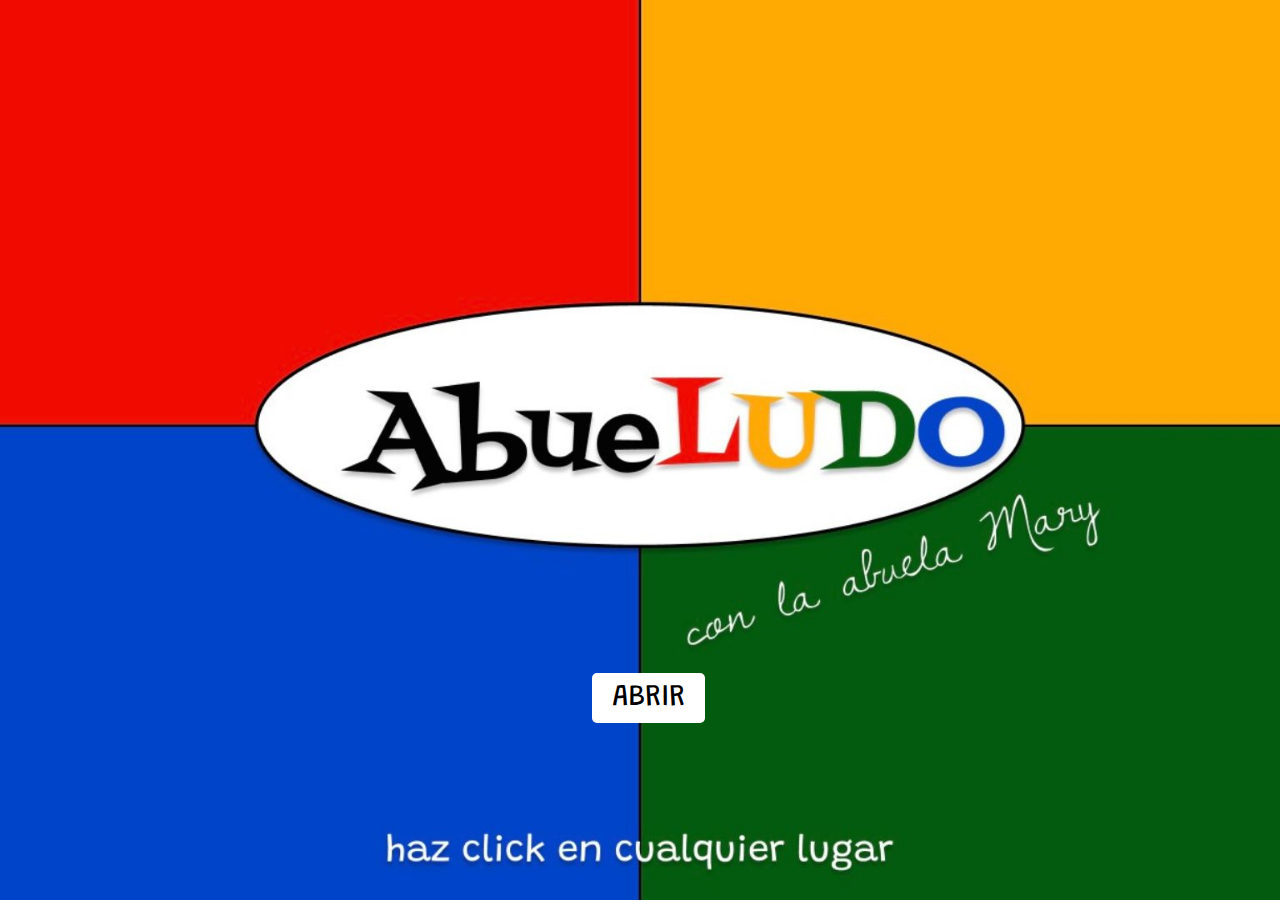
<file: index.html>
<!DOCTYPE html>
<html lang="en">
<head>
    <meta charset="UTF-8">
    <meta name="viewport" content="width=device-width, initial-scale=1.0">
    <title>Ludo</title>
    <link rel="stylesheet" href="CSS/style.css">

</head>
<body>

    <div class="containerinicio">
        <a class="abrir" href="colores.html">ABRIR</a>
    </div>


</body>
</html>
</file>
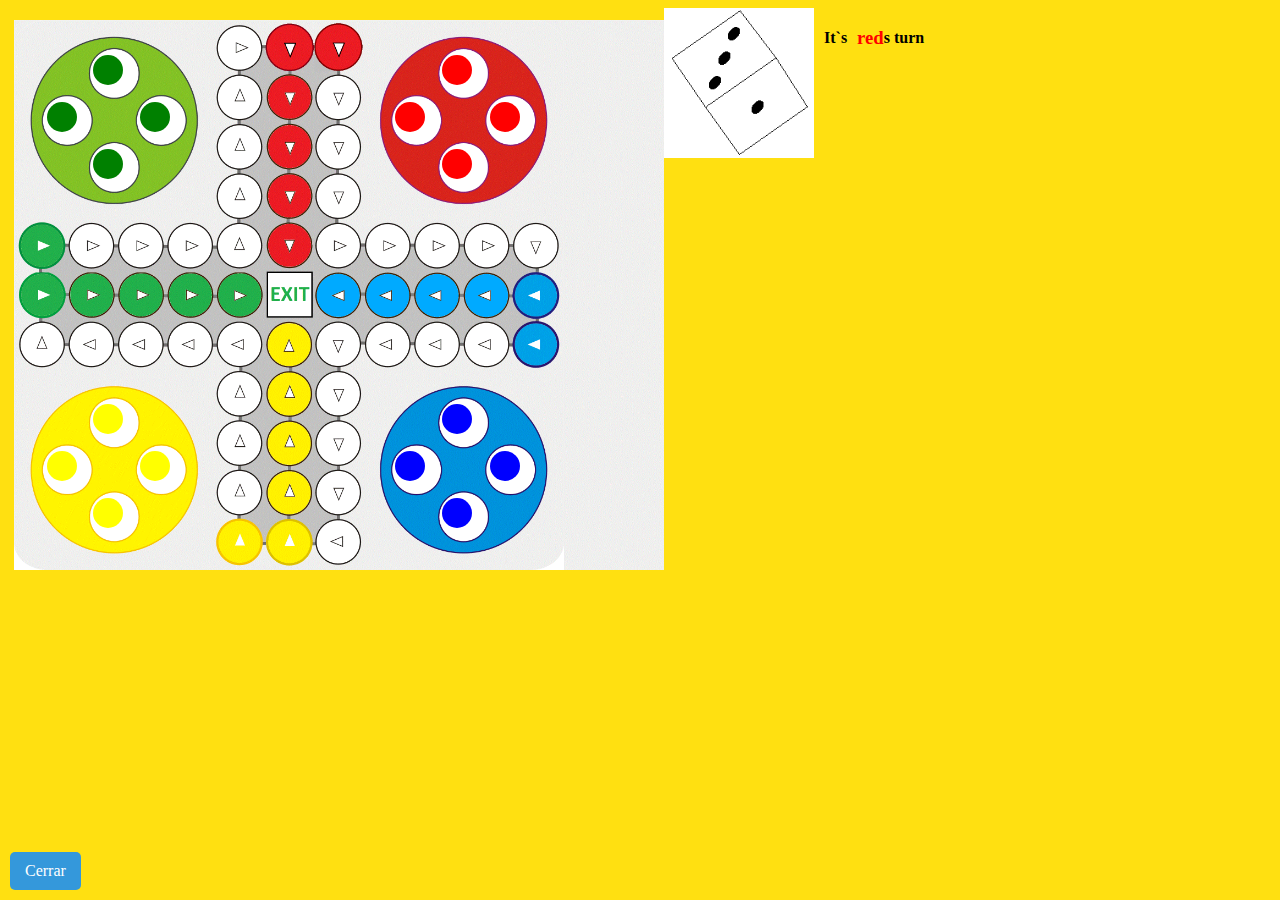
<file: amarillo.html>
<!DOCTYPE html>
<html>
<head>



    <title>Ludo</title>
    <link rel="stylesheet" href="CSS/amarillo.css">
    <style>
        #main{
            width:1000px;
            float:left;
        }
        .pawns{
            width:30px;
            height:30px;
            border-radius:20px;
            position:absolute;
        }
        #board{
            background:url(img/board.gif) no-repeat;
            background-size:cover;
            width:650px;
            height:550px;
            float:left;
            margin-top:12px;
            margin-left: 6px;
        }
        #uselesstext1{
            float:left;
            padding-left:10px;
            padding-right:10px;
        }
        footer{
            font-size:larger;
            color:darkred;
         }
        .back-button {
            position: absolute;
            bottom: 10px;
            left: 10px;
            padding: 10px 15px;
            background-color: #3498db;
            color: white;
            text-decoration: none;
            border-radius: 5px;
            font-size: 16px;
            font-family: Roboto;
        }


        .back-button:hover {
            background-color: #2980b9;
        }

    </style>
    <script src="JS/amarillo.js"></script>
</head>
<body>
    <a href="caja.html" class="back-button">Cerrar</a>
<div class="conteinre">

    <div></div>
    <div id="main">
    <div id="board"></div>
<!--<button type="button" onclick="stepLeft()">Left</button>
    <button type="button" onclick="stepRight()">Right</button>
    <button type="button" onclick="stepUp()">Top</button>
    <button type="button" onclick="stepDown()">Bottom</button>-->
<!--    <button type="button"  id="red">Red</button>
    <button type="button" id="green">Green</button>
    <button type="button" id="blue">Blue</button>
    <button type="button"  id="yellow">Yellow</button>-->

    <div id="dice" onclick="randomNum()" style="background-image:url(img/dice.gif);background-size:contain; width:150px;height:150px; float:left;"></div>
    <!-- red pawns  start top 28 left 318-->
    <div class="pawns" id="redpawn1"    onclick="randomMove('red',1)"       style="background-color:red;top:149px;left:442px;"></div>
    <div class="pawns" id="redpawn2"    onclick="randomMove('red',2)"       style="background-color:red;top:102px;left:395px;"></div>
    <div class="pawns" id="redpawn3"    onclick="randomMove('red',3)"       style="background-color:red;top:55px;left:442px;"></div>
    <div class="pawns" id="redpawn4"    onclick="randomMove('red',4)"       style="background-color:red;top:102px;left:490px;"></div>

    <!-- yellow pawns  start top 523 left 218-->
    <div class="pawns" id="yellowpawn1" onclick="randomMove('yellow',1)"    style="background-color:yellow;top:451px;left:47px;"></div>
    <div class="pawns" id="yellowpawn2" onclick="randomMove('yellow',2)"    style="background-color:yellow;top:451px;left:140px;"></div>
    <div class="pawns" id="yellowpawn3" onclick="randomMove('yellow',3)"    style="background-color:yellow;top:404px;left:93px;"></div>
    <div class="pawns" id="yellowpawn4" onclick="randomMove('yellow',4)"    style="background-color:yellow;top:498px;left:93px;"></div>

    <!-- green pawns  start top 227 left 22-->
    <div class="pawns" id="greenpawn1"  onclick="randomMove('green',1)"     style="background-color:green;top:149px;left:93px;"></div>
    <div class="pawns" id="greenpawn2"  onclick="randomMove('green',2)"     style="background-color:green;top:102px;left:140px;"></div>
    <div class="pawns" id="greenpawn3"  onclick="randomMove('green',3)"     style="background-color:green;top:55px;left:93px;"></div>
    <div class="pawns" id="greenpawn4"  onclick="randomMove('green',4)"     style="background-color:green;top:102px;left:47px;"></div>

    <!-- blue pawns  start top 326 left 515-->
    <div class="pawns" id="bluepawn1"   onclick="randomMove('blue',1)"      style="background-color:blue;top:451px;left:490px;"></div>
    <div class="pawns" id="bluepawn2"   onclick="randomMove('blue',2)"      style="background-color:blue;top:451px;left:395px;"></div>
    <div class="pawns" id="bluepawn3"   onclick="randomMove('blue',3)"      style="background-color:blue;top:404px;left:442px;"></div>
    <div class="pawns" id="bluepawn4"   onclick="randomMove('blue',4)"      style="background-color:blue;top:498px;left:442px;"></div>


    <h4 id="uselesstext1">It`s </h4><h3 id="player" style="float:left; color:red">red</h3><h4 id="uselesstext2">s turn</h4>
    <p id="badtext" style="float:left;"></p>
    </div>

    </div>
</body>
</html>
</file>
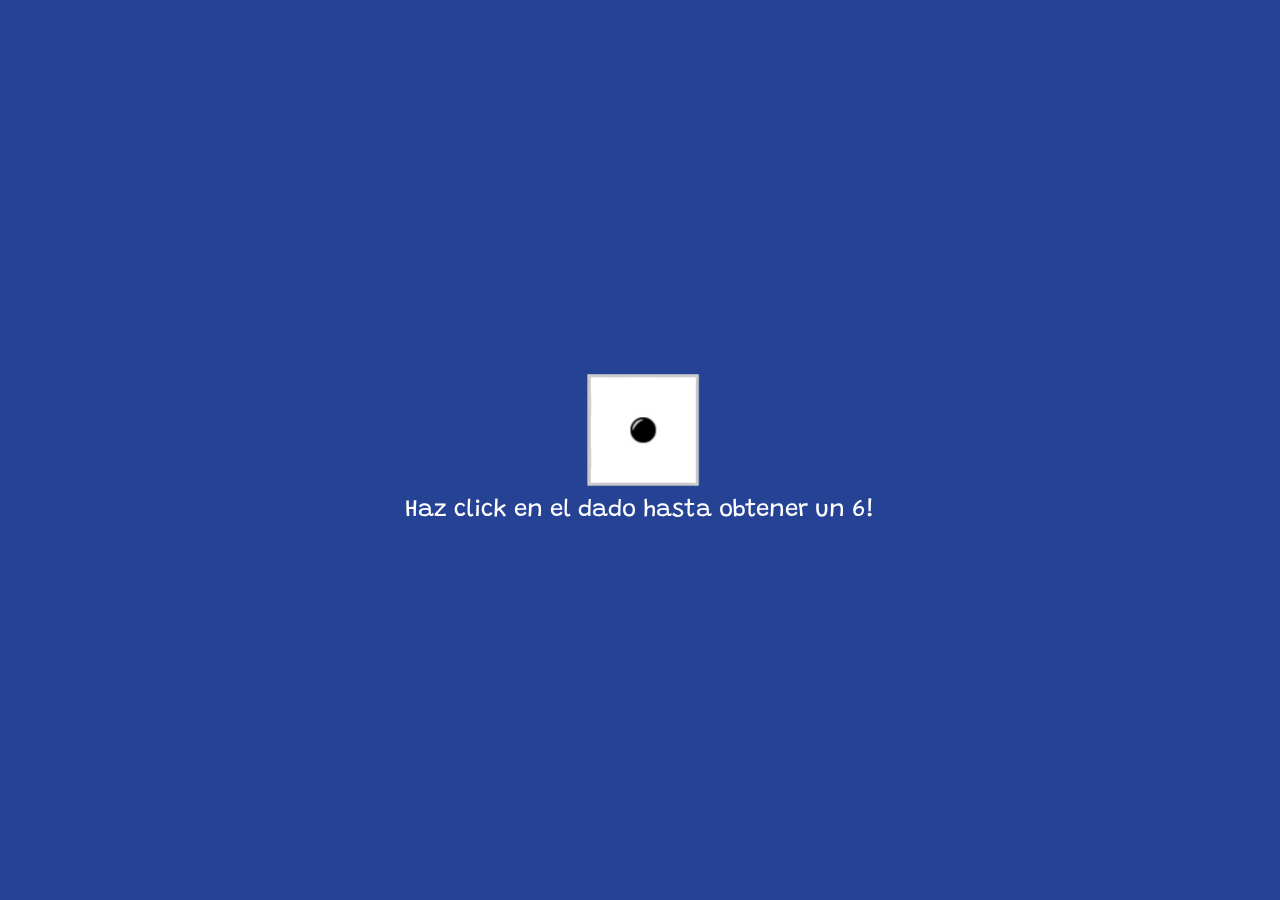
<file: azul.html>
<!DOCTYPE html>
<html lang="en">
<head>
    <meta charset="UTF-8">
    <meta name="viewport" content="width=device-width, initial-scale=1.0">
    <title>Dado</title>
    <link rel="stylesheet" href="CSS/rojo.css">
</head>
<body>
    <div class="dice-container">
        <div class="dice" id="dice">
            <div class="face front"><img src="img/CARA1-100.jpg"></div>
            <div class="face back"><img src="img/CARA2-100.jpg"></div>
            <div class="face right"><img src="img/CARA3-100.jpg"></div>
            <div class="face left"><img src="img/CARA4-100.jpg"></div>
            <div class="face top"><img src="img/CARA5-100.jpg"></div>
            <div class="face bottom"><img src="img/CARA6-100.jpg"></div>
        </div>
        <div class="mensaje" id="mensaje">Haz click en el dado hasta obtener un 6!</div>
        <a href="colores.html" class="next-button" id="nextButton" style="display: none;">Avanzar</a>
    </div>

    <script>
        function rollDice() {
            const dice = document.getElementById('dice');
            const sides = ['front', 'back', 'right', 'left', 'top', 'bottom'];
            const randomSide = sides[Math.floor(Math.random() * sides.length)];
            const mensaje = document.getElementById('mensaje');
            const nextButton = document.getElementById('nextButton');

            dice.className = 'dice'; // Reset class
            dice.classList.add(randomSide);

            dice.style.animation = 'spin 0.5s ease';

            if (randomSide === 'top') { // Si la cara que salió es "bottom", que corresponde a 6
                nextButton.style.display = 'block'; // Mostrar el botón "Avanzar"
            } else {
                nextButton.style.display = 'none'; // Ocultar el botón "Avanzar" si no es 6
            }

            // Ocultar el mensaje al dar el primer clic
            mensaje.style.display = 'none';
        }

        document.getElementById('dice').addEventListener('click', rollDice);
    </script>
</body>
</html>
</file>
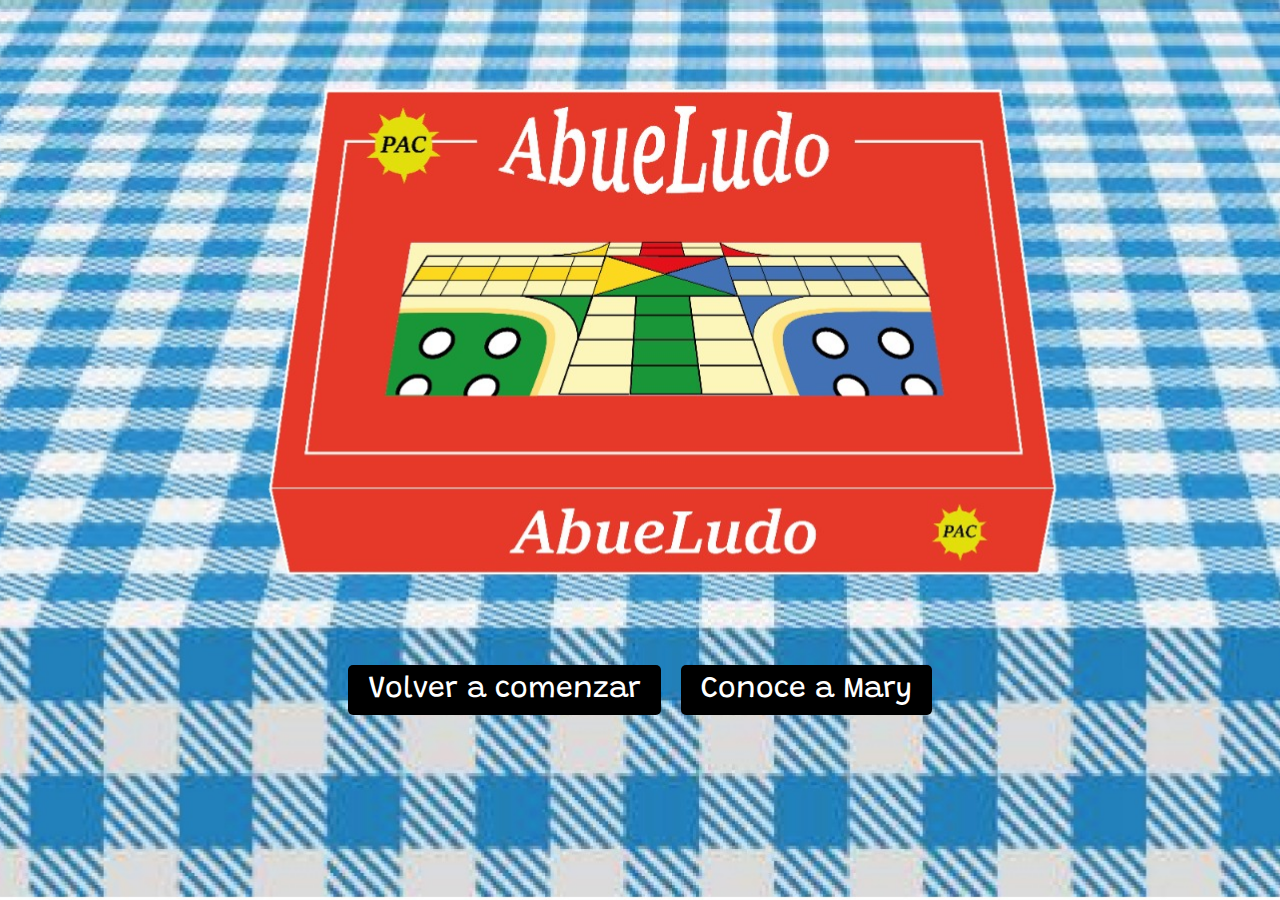
<file: caja.html>
<!DOCTYPE html>
<html lang="en">
<head>
    <meta charset="UTF-8">
    <meta name="viewport" content="width=device-width, initial-scale=1.0">
    <title>Caja cerrada</title>
    <link rel="stylesheet" href="CSS/caja.css">
</head>
<body>
    
    <div class="container">
        <a href="index.html" class="cerrar">Volver a comenzar</a>
        <a href="https://drive.google.com/file/d/1wYFbptEFVCBZcL6qCEqSRNeqTSawWavU/view?usp=sharing " class="entrevista-boton">Conoce a Mary</a>
       
    </div>
</body>
</html>
</file>
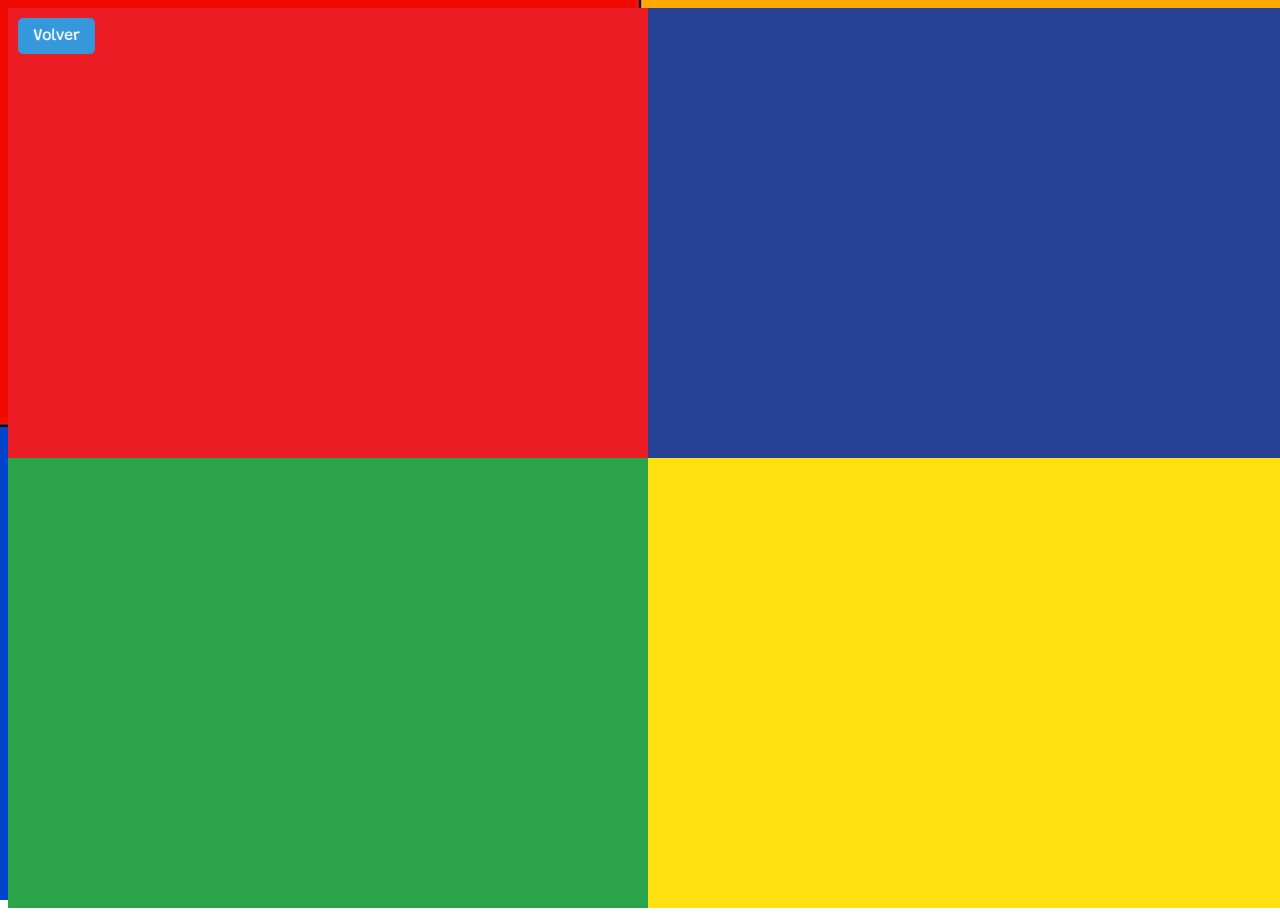
<file: colores.html>
<!DOCTYPE html>
<html lang="en">
<head>
    <meta charset="UTF-8">
    <meta name="viewport" content="width=device-width, initial-scale=1.0">
    <title>Document</title>
    <link rel="stylesheet" href="CSS/style.css">
</head>
<body>
    
    <div class="flex-container">
        <a href="index.html" class="inicio">Volver</a>
        <div class="flex-item item1" onclick="redirectTo('rojo1.html')"></div>
        <div class="flex-item item2"onclick="redirectTo('azul.html')"></div>
        <div class="flex-item item3"onclick="redirectTo('verde.html')"></div>
        <div class="flex-item item4"onclick="redirectTo('amarillo.html')"></div>
        
    </div>
    

    <script>
        function redirectTo(page) {
            window.location.href = page;
        }
    </script>
    
</body>
</html>
</file>
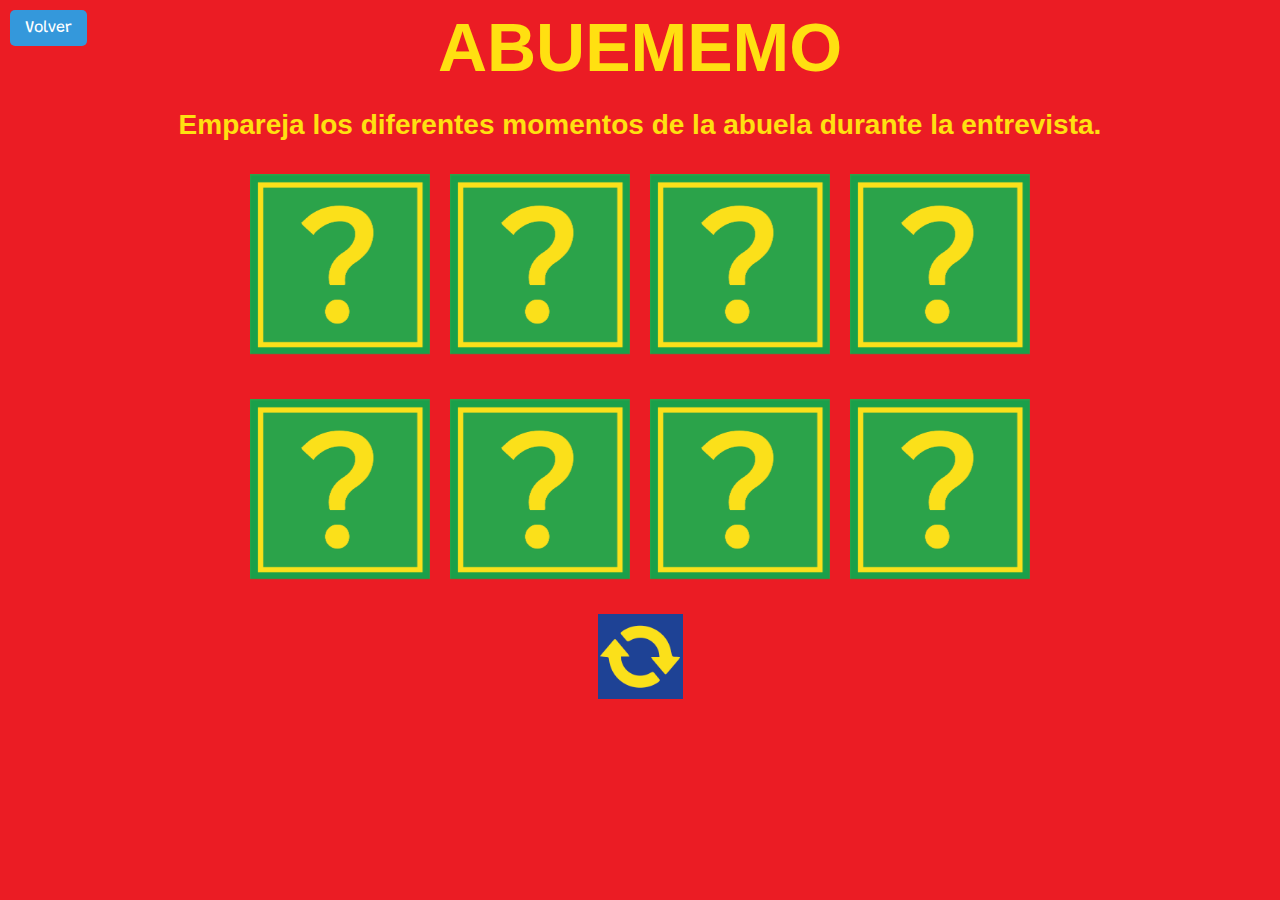
<file: rojo1.html>
<!DOCTYPE html>
<html lang="en" class="colorfondo">
<head>
  <meta charset="UTF-8">
  <title>ABUEMEMO</title>
  <link rel="stylesheet" href="CSS/azul.css">
</head>
<body>
    <a href="colores.html" class="back-button">Volver</a>
    <div class="texto" class="titulo"><h1>ABUEMEMO<h1/></div>
    <div class="texto"><h2>Empareja los diferentes momentos de la abuela durante la entrevista.<h2/></div>

    <div class="flex-container memory-game">
        <div class="memory-card" data-framework="1" onclick="playClickSound()">
            <div class="card-inner">
                <div class="card-front">
                    <img src="img/abue1.png" alt="Imagen 1">
                </div>
                <div class="card-back">
                    <img src="img/card-back.png" alt="Card Back">
                </div>
            </div>
        </div>
        <div class="memory-card" data-framework="1" onclick="playClickSound()">
            <div class="card-inner">
                <div class="card-front">
                    <img src="img/abue1.png" alt="Imagen 1">
                </div>
                <div class="card-back">
                    <img src="img/card-back.png" alt="Card Back">
                </div>
            </div>
        </div>
        <div class="memory-card" data-framework="2" onclick="playClickSound()">
            <div class="card-inner">
                <div class="card-front">
                    <img src="img/abue2.png" alt="Imagen 1">
                </div>
                <div class="card-back">
                    <img src="img/card-back.png" alt="Card Back">
                </div>
            </div>
        </div>
        <div class="memory-card" data-framework="2" onclick="playClickSound()">
            <div class="card-inner">
                <div class="card-front">
                    <img src="img/abue2.png" alt="Imagen 1">
                </div>
                <div class="card-back">
                    <img src="img/card-back.png" alt="Card Back">
                </div>
            </div>
        </div>
        <div class="memory-card" data-framework="3" onclick="playClickSound()">
            <div class="card-inner">
                <div class="card-front">
                    <img src="img/abue3.png" alt="Imagen 1">
                </div>
                <div class="card-back">
                    <img src="img/card-back.png" alt="Card Back">
                </div>
            </div>
        </div>
        <div class="memory-card" data-framework="3" onclick="playClickSound()">
            <div class="card-inner">
                <div class="card-front">
                    <img src="img/abue3.png" alt="Imagen 1">
                </div>
                <div class="card-back">
                    <img src="img/card-back.png" alt="Card Back">
                </div>
            </div>
        </div>
        <div class="memory-card" data-framework="4" onclick="playClickSound()">
            <div class="card-inner">
                <div class="card-front">
                    <img src="img/abue4.png" alt="Imagen 1">
                </div>
                <div class="card-back">
                    <img src="img/card-back.png" alt="Card Back">
                </div>
            </div>
        </div>
        <div class="memory-card" data-framework="4" onclick="playClickSound()">
            <div class="card-inner">
                <div class="card-front">
                    <img src="img/abue4.png" alt="Imagen 1">
                </div>
                <div class="card-back">
                    <img src="img/card-back.png" alt="Card Back">
                </div>
            </div>
        </div>
    </div>

    <div class="recarga">
        <button class="boton" onclick="restartGame()"><img src="img/reinicio.png"></button>
    </div>
      
    <script src="JS/azul-script.js"></script>

    <script type="text/javascript">
        var clickAudio = new Audio("audio/click.mp3");
        var reinicioAudio = new Audio("audio/boton reinicio.mp3");

        function playClickSound() {
            clickAudio.currentTime = 0;
            clickAudio.play();
        }

        function playReinicioSound() {
            reinicioAudio.currentTime = 0;
            reinicioAudio.play();
        }
        function restartGame() {
            playReinicioSound();
            playreinicio()// Puse la función de play audio arriba del todo para que suene siempre que se haga click, no hace falta la de pausa para esto.

            const cards = document.querySelectorAll('.memory-card');
            cards.forEach(card => {
              card.classList.remove('flip');
              card.addEventListener('click', flipCard);
            });
            startGame(); // Mezclar las cartas al reiniciar el juego
            resetBoard(); // Restablecer el estado del tablero
                    }

      
    </script>
</body>
</html>
</file>
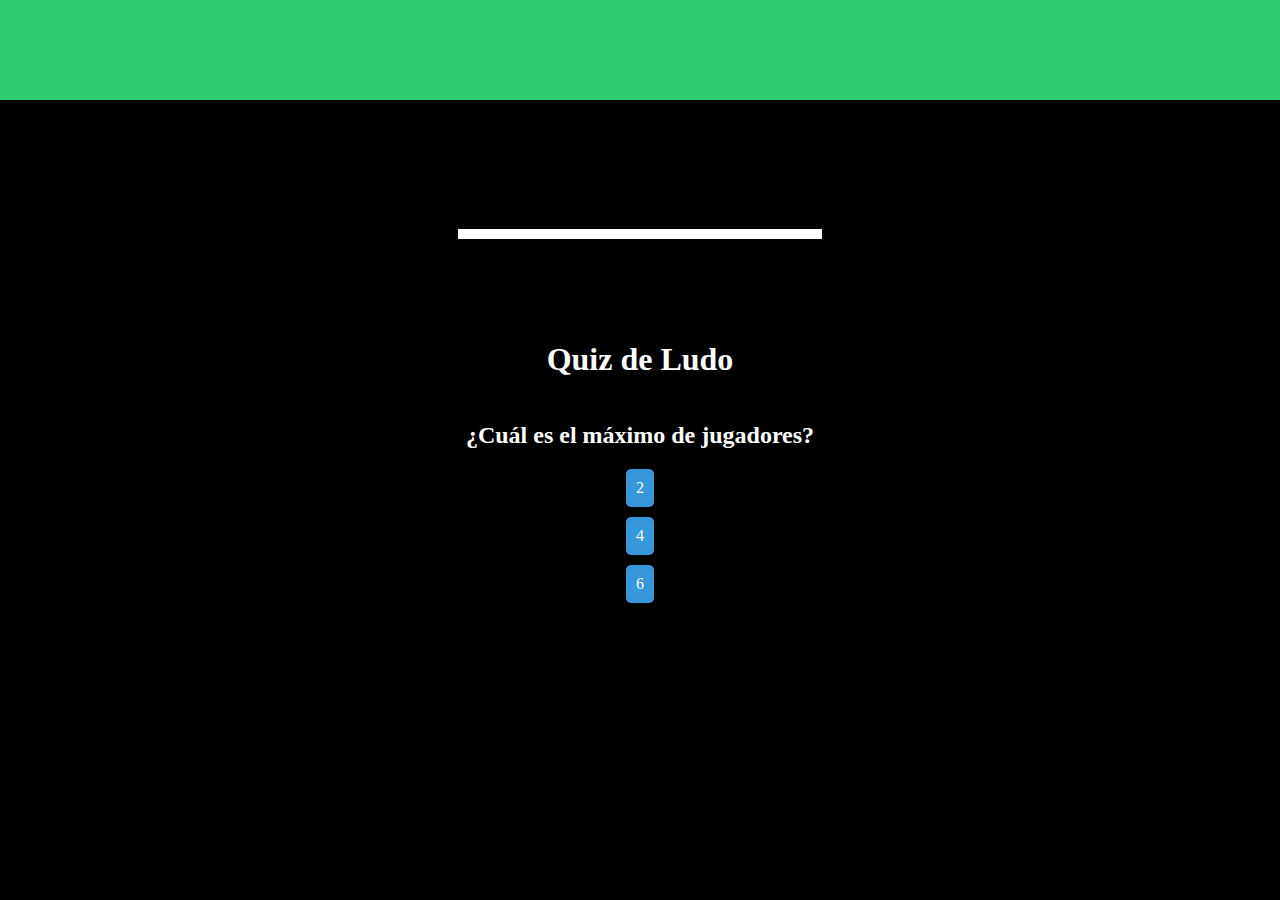
<file: verde.html>
<!DOCTYPE html>
<html lang="en">
<head>
    <meta charset="UTF-8">
    <meta name="viewport" content="width=device-width, initial-scale=1.0">
    <title>Quiz con Temporizador</title>
    <link rel="stylesheet" href="CSS/verde.css">
</head>
<body>
    <div class="header"></div>
    <div class="timer" id="timer"></div>
    <div class="quiz-container">
        <h1 id="quiz-title">Quiz de Ludo</h1>
        <form id="quiz-form">
            <div class="question" id="question-container">
                <!-- Preguntas se cargarán aquí -->
            </div>
        </form>
        <div id="result"></div><br>
        <button type="button" class="next-button" onclick="goToColorsPage()" style="display: none;">Avanzar</button>
    </div>
    <script src="JS/verde.js"></script>
</body>
</html>
</file>
<file: CSS/style.css>
@import url('https://fonts.googleapis.com/css2?family=Roboto:ital,wght@0,100;0,300;0,400;0,500;0,700;0,900;1,100;1,300;1,400;1,500;1,700;1,900&display=swap');
@import url('https://fonts.googleapis.com/css2?family=Grandstander:ital,wght@0,100..900;1,100..900&display=swap');

body {
    background-image: url('../img/abueludo.jpg');
    background-size: cover; /* Ajusta la imagen para que cubra todo el fondo */
    background-position: center; /* Centra la imagen */
    background-repeat: no-repeat; /* Evita que la imagen se repita */
    background-attachment: fixed; /* Fija la imagen al fondo */
    font-family: Grandstander;
}

.indexbutton {
    color: green;
    font-size: 24px;
    border-radius: 10%;
}

.abrir {
    color: black;
    font-size: 30px;
    position: absolute;
    padding: 10px 20px;
    background-color: white;
    margin-top: 480px;
    font-family: 'Grandstander';
    border-radius: 5px;
    cursor: pointer;
    border: none;
    text-decoration: none;
    transition: background-color 0.3s ease, color 0.3s ease;
    user-select: none;
    
}

.abrir:hover{
    background-color: black;
    color: white;
}

.containerinicio {
    display: flex;
    justify-content: center;
    align-items: center;
    height: 100vh;
    width: 100vw;
    background-size: cover;
    background-position: center;

}

.inicio{
    position: absolute;
    top: 10px;
    left: 10px;
    padding: 10px 15px;
    background-color: #3498db;
    color: white;
    text-decoration: none;
    border-radius: 5px;
    font-size: 16px;
    z-index: 10;
    font-family: Grandstander;
}

.inicio:hover{
    background-color: #2980b9;
}

.flex-container{
    display: flex;
    flex-wrap: wrap;
    height: 100vh;
    width: 100vw;
    position: relative;
}
.flex-item {
    width: 50%;
    height: 50%;
    cursor: pointer;
    border: 10px;
    border-color: black;
    transition: transform 0.5s ease, background-color 0.3s ease;
}

.flex-item:hover {
    filter: brightness(0.7); 
}

.item1 { background-color: #eb1c24; }
.item2 { background-color: #264295; }
.item3 { background-color: #2aa349; }
.item4 { background-color: #ffe011; }
</file>
<file: CSS/amarillo.css>
h1 {
    color: white;
    font-size: 68px;
    text-align: center;
    font-family: 'Nunito', sans-serif;
    margin: 5px;
}

body{
  background-color: #ffe011;
}
  
  .texto{
  text-align: center;
    top: 5%;
    left: 50%; 
    color: white;
  font-family: 'Nunito', sans-serif;
  }
  
  
  .titulo{ width: 15px;
    height: 15px;
    margin: 2px;
    display: flex;
    align-items: center;
    justify-content: center;
    margin: auto;
    }
  
    .flex-containre {
    display: flex;
    flex-wrap: wrap;
    background-color: blue;
    flex-direction: row; 
      
  }
</file>
<file: CSS/rojo.css>
@import url('https://fonts.googleapis.com/css2?family=Roboto:ital,wght@0,100;0,300;0,400;0,500;0,700;0,900&display=swap');
@import url('https://fonts.googleapis.com/css2?family=Grandstander:ital,wght@0,100..900;1,100..900&display=swap');

body, html {
    font-family: 'Grandstander', sans-serif;
    overflow-x: hidden;
    overflow-y: hidden;
    margin: 0;
    padding: 0;
    height: 100%;
    width: 100%;
    display: flex;
    justify-content: center;
    align-items: center;
    background-color: #264295;
    user-select: none; /* Desactiva la selección de texto para toda la página */
    position: relative; /* Necesario para posicionar el botón de vuelta */
}

/* Botón de vuelta */
.back-button {
    position: absolute;
    top: 10px;
    left: 10px;
    padding: 10px 15px;
    background-color: #3498db;
    color: white;
    text-decoration: none;
    border-radius: 5px;
    font-size: 16px;
    z-index: 10; /* Asegura que el botón esté por encima de los demás elementos */
}

.back-button:hover {
    background-color: #2980b9;
}

/* Contenedor de dado */
.dice-container {
    perspective: 1000px;
    display: flex;
    flex-direction: column;
    align-items: center;
    z-index: 5; /* Asegura que el dado esté debajo del mensaje */
}

.dice {
    width: 100px;
    height: 100px;
    position: relative;
    transform-style: preserve-3d;
    transform: rotateX(0deg) rotateY(0deg);
    transition: transform 0.6s ease;
    user-select: none; /* Desactiva la selección de texto para el dado */
    cursor: pointer;
}
img{
    width: 100px;
    height: auto;
}

.face {
    position: absolute;
    width: 100px;
    height: 100px;
    background-color: white;
    border: 3px solid #ccc;
    display: flex;
    justify-content: center;
    align-items: center;
    font-size: 2em;
    user-select: none; /* Desactiva la selección de texto para las caras del dado */
}

/* Posicionamiento de caras del dado */
.front  { transform: translateZ(50px); }
.back   { transform: rotateY(180deg) translateZ(50px); }
.right  { transform: rotateY(90deg) translateZ(50px); }
.left   { transform: rotateY(-90deg) translateZ(50px); }
.top    { transform: rotateX(90deg) translateZ(50px); }
.bottom { transform: rotateX(-90deg) translateZ(50px); }

/* Animación opcional de giro */
@keyframes spin {
    from { transform: rotate(0deg); }
    to { transform: rotate(360deg); }
}

/* Animación de parpadeo */
@keyframes blink {
    25%, 50%, 100% { opacity: 1; }
    25%, 75% { opacity: 0; }
}

.mensaje {
    margin-top: 20px;
    font-size: 24px;
    z-index: 5;
    color: white;
    animation: blink 3s infinite; /* Animación de parpadeo */
}


.next-button {
    padding: 10px 20px;
    background-color: #28a745;
    color: white;
    text-decoration: none;
    border-radius: 5px;
    font-size: 16px;
    margin-top: 20px;
}

.next-button:hover {
    background-color: #218838;
}
</file>
<file: CSS/caja.css>
@import url('https://fonts.googleapis.com/css2?family=Grandstander:ital,wght@0,100..900;1,100..900&display=swap');

body {
    background-image: url('../img/cajaludo.png');
    background-size: cover; /* Ajusta la imagen para que cubra todo el fondo */
    background-position: center; /* Centra la imagen */
    background-repeat: no-repeat; /* Evita que la imagen se repita */
    background-attachment: fixed; /* Fija la imagen al fondo */
    height: 100vh; /* Asegura que el body tenga la altura completa de la ventana */
    margin: 0; /* Elimina los márgenes predeterminados */
    display: flex;
    justify-content: center;
    align-items: center;
}

.container {
    display: flex;
    justify-content: center;
    align-items: center;
    gap: 20px; /* Espacio entre los botones */
}

.cerrar, .entrevista-boton {
    color: white;
    font-size: 30px;
    padding: 10px 20px;
    margin-top: 480px;
    background-color: black;
    font-family: 'Grandstander';
    border-radius: 5px;
    cursor: pointer;
    border: none;
    text-decoration: none;
    transition: background-color 0.3s ease, color 0.3s ease;
    user-select: none;
}

.cerrar:hover, .entrevista-boton:hover {
    background-color: white;
    color: black;
}
</file>
<file: CSS/azul.css>
@import url('https://fonts.googleapis.com/css2?family=Grandstander:ital,wght@0,100..900;1,100..900&display=swap');
@import url('https://fonts.googleapis.com/css2?family=Grandstander:ital,wght@0,100..900;1,100..900&display=swap');
.back-button {
    position: absolute;
    top: 10px;
    left: 10px;
    padding: 10px 15px;
    background-color: #3498db;
    color: white;
    text-decoration: none;
    border-radius: 5px;
    font-size: 16px;
    font-family: Grandstander;
}


.back-button:hover {
    background-color: #2980b9;
}

body{
  overflow-y: hidden;
}


.colorfondo {background-color: #eb1c24;}


h2{ color: #ffe011;
  font-size: 28px;
  text-align: center;
  font-family: 'Nunito', sans-serif;
}

h1 {
  color: #ffe011;
  font-size: 68px;
  text-align: center;
  font-family: 'Nunito', sans-serif;
  margin: 5px;
}

.texto{
    text-align: center;
      top: 5%;
      left: 50%; 
      color: white;
    font-family: 'Nunito', sans-serif;
}
      
.titulo{ width: 15px;
      height: 15px;
      margin: 2px;
      display: flex;
      align-items: center;
      justify-content: center;
      margin: auto;
}
  
.flex-container {
  display: flex;
  flex-wrap: wrap;
  flex-direction: row; 
  margin-top: 10px;  
}

.recarga {
  display: flex;
  justify-content: center;
  cursor: pointer;
}

.memory-game {
  display: flex;
  flex-wrap: wrap;
  height: 450px;
  width: 900px;
  justify-content: center;
  margin: auto;
}

/* la altura del flex es para que las tarjetas se vean en todas las computadores igualmente organizadas */

.memory-card {
  width: 180px;
  height: 180px;
  margin: 10px; /* Reduce el espacio entre las tarjetas */
  cursor: pointer;
}


.grab {cursor: -webkit-grab; cursor: grab;}


.memory-card .card-inner {
  width: 100%;
  height: 100%;
  position: relative;
  transition: transform 0.6s;
  transform-style: preserve-3d;
  transform: rotateY(180deg); /* Mostrar inicialmente la parte trasera */
}

.memory-card.flip .card-inner {
  transform: rotateY(0deg); /* Girar hacia el interior al hacer clic */
}
.card-front,
.card-back {
  width: 100%;
  height: 100%;
  position: absolute;
  backface-visibility: hidden;
}

.card-back {
  transform: rotateY(180deg);
}

img {
  width: 100%;
  height: 100%;
  object-fit: cover;
}

 .boton {
  width: 85px;
  height: 85px;
  perspective: 1000px;
  margin: 10px;
  display: flex;
  align-items: center;
  justify-content: center;
  position: absolute;
  margin: auto;
  cursor: pointer;
}



button {
  padding: 0;
  border: 0;
  margin: 0;
  width: 100%;
  height: 100%;
  object-fit: cover;
  display: flex;
  align-items: center;
  justify-content: center;
  position: absolute;
  margin: auto;
}






@media only screen and (max-width: 768px) {
 
  body {background-color: #d44737;}
  .memory-game {
    display: flex;
    flex-wrap: wrap;
    height: 100%;
    width: 100%;
    justify-content: center;
  }
  .memory-card {
    width: 90px;
    height: 90px;
    perspective: 1000px;
    margin: 8px;
  }



  h1 {
    margin: 7px;
    color: #efd56a;
    font-size: 35px;
    text-align: center;
    font-family: 'Nunito', sans-serif;
  }

  .texto{

  text-align: center;
    top: 5%;
    left: 50%; 
    color: white;
  font-family: 'Nunito', sans-serif;
  }


  .titulo{ width: 0px;
    height: 0px;
  
    margin: 0px;
    display: flex;
    align-items: center;
    justify-content: center;
  
    margin: auto;
    
    }



  .boton {
    width: 62px;
    height: 62px;
    perspective: 1000px;
    margin: 10px;
    display: flex;
    align-items: center;
    justify-content: center;
  }
}
</file>
<file: CSS/verde.css>
.back-button {
    position: absolute;
    top: 10px;
    left: 10px;
    padding: 10px 15px;
    background-color: #3498db;
    color: white;
    text-decoration: none;
    border-radius: 5px;
    font-size: 16px;
    font-family: Roboto;
}

.back-button:hover {
    background-color: #2980b9;
}

body, html {
    font-family: Roboto;
    margin: 0;
    padding: 0;
    display: flex;
    flex-direction: column;
    justify-content: center;
    align-items: center;
    height: 100vh;
    background-color: black;
    color: #fff;
    user-select: none;
}

.header {
    width: 100%;
    height: 100px;
    background-color: #2ecc71; /* Color verde */
    display: flex;
    align-items: center;
    justify-content: center;
    position: fixed;
    top: 0;
    left: 0;
}

.timer {
    width: 90%;
    height: 10px;
    background: white;
    transition: width 1s linear;
}

.quiz-container {
    padding: 20px;
    border-radius: 8px;
    box-shadow: 0 0 10px rgba(0, 0, 0, 0.1);
    width: 100%;
    max-width: 800px;
    margin-top: 60px; /* Añade espacio superior para la franja verde */
    text-align: center;
}

h1 {
    margin-bottom: 20px;
}

.question {
    margin-bottom: 20px;
    display: flex;
    flex-direction: column;
    align-items: center; /* Centra el contenido horizontalmente */
    text-align: center; /* Centra el texto */
}

.question h3 {
    margin-bottom: 20px;
    font-size: 24px;
}

label {
    display: block;
    margin-bottom: 10px;
    background: #3498db;
    padding: 10px;
    border-radius: 5px;
    color: white;
    cursor: pointer;
    transition: background 0.3s;

}

label:hover {
    background: #164f76;
}

label input {
    display: none;
}



.send-button {
    padding: 10px 20px;
    background: #3498db;
    color: white;
    border: none;
    border-radius: 5px;
    cursor: pointer;
    font-size: 16px;
    text-align: center;
    margin: 0 auto;
    display: block;
}

.send-button:hover {
    background: #2980b9;
}

#result {
    margin-top: 20px;
    font-size: 18px;
    font-weight: bold;
}

.next-button {
    display: block;
    margin: 20px auto;
    padding: 10px 20px;
    background: #2ecc71;
    color: white;
    border: none;
    border-radius: 5px;
    cursor: pointer;
    font-size: 16px;
    text-align: center;
}

.next-button:hover {
    background: #27ae60;
}
</file>
